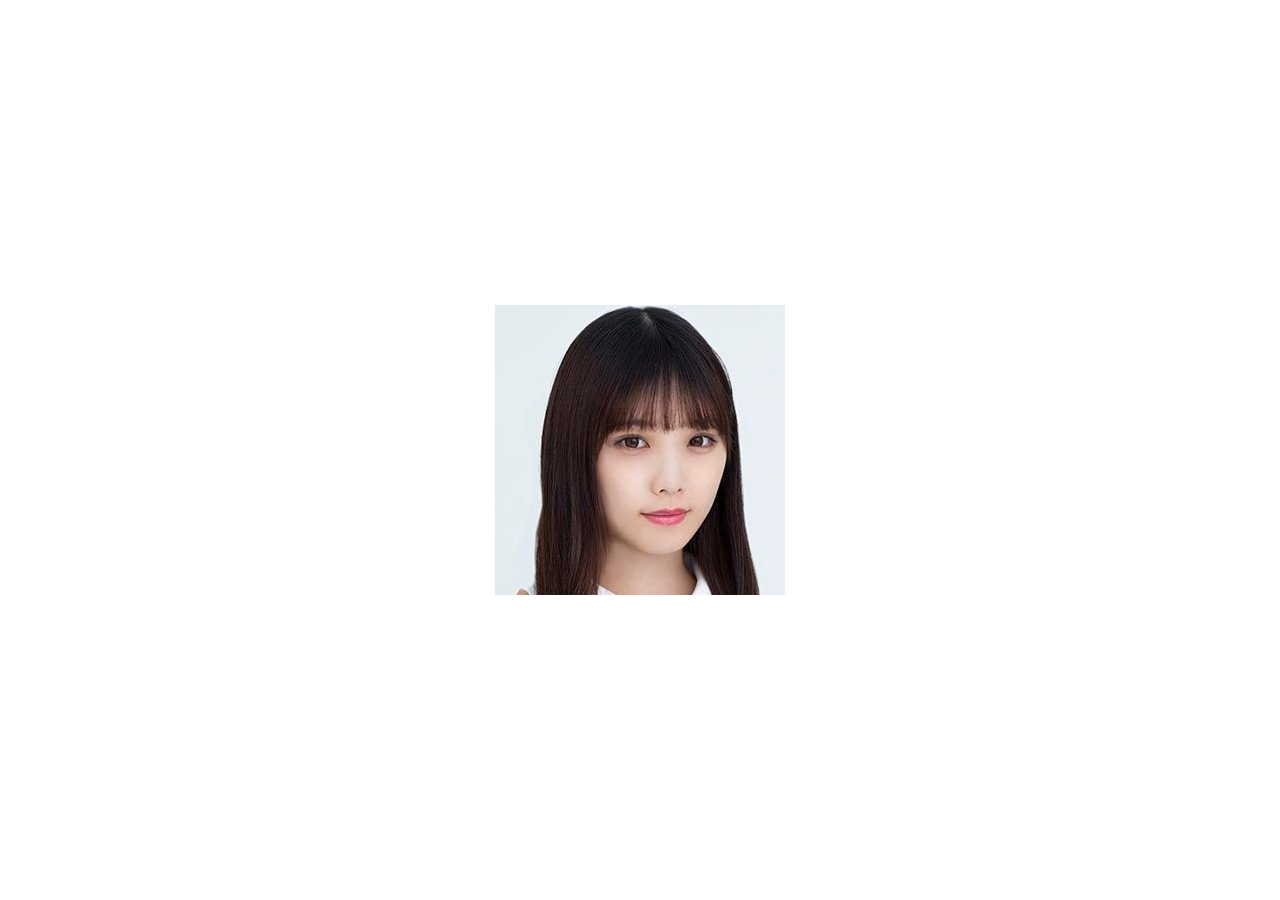
<file: case1/index.html>
<html>
    <head>
        <title>画像センター</title>
        <meta charset="UTF-8">
        <link rel="stylesheet" type="text/css" href="style.css" />
    </head>
    <body>
        <div class="wrapper">
            <div class="box">
                <img class="yoda" src="img.jpg">
            </div>
        </div>
    </body>
</html>
</file>
<file: case1/style.css>
.wrapper {
    display: table;
    width: 100%;
    height: 100%;
}

.box {
    display: table-cell;
    text-align: center;
    vertical-align: middle;
}
</file>
